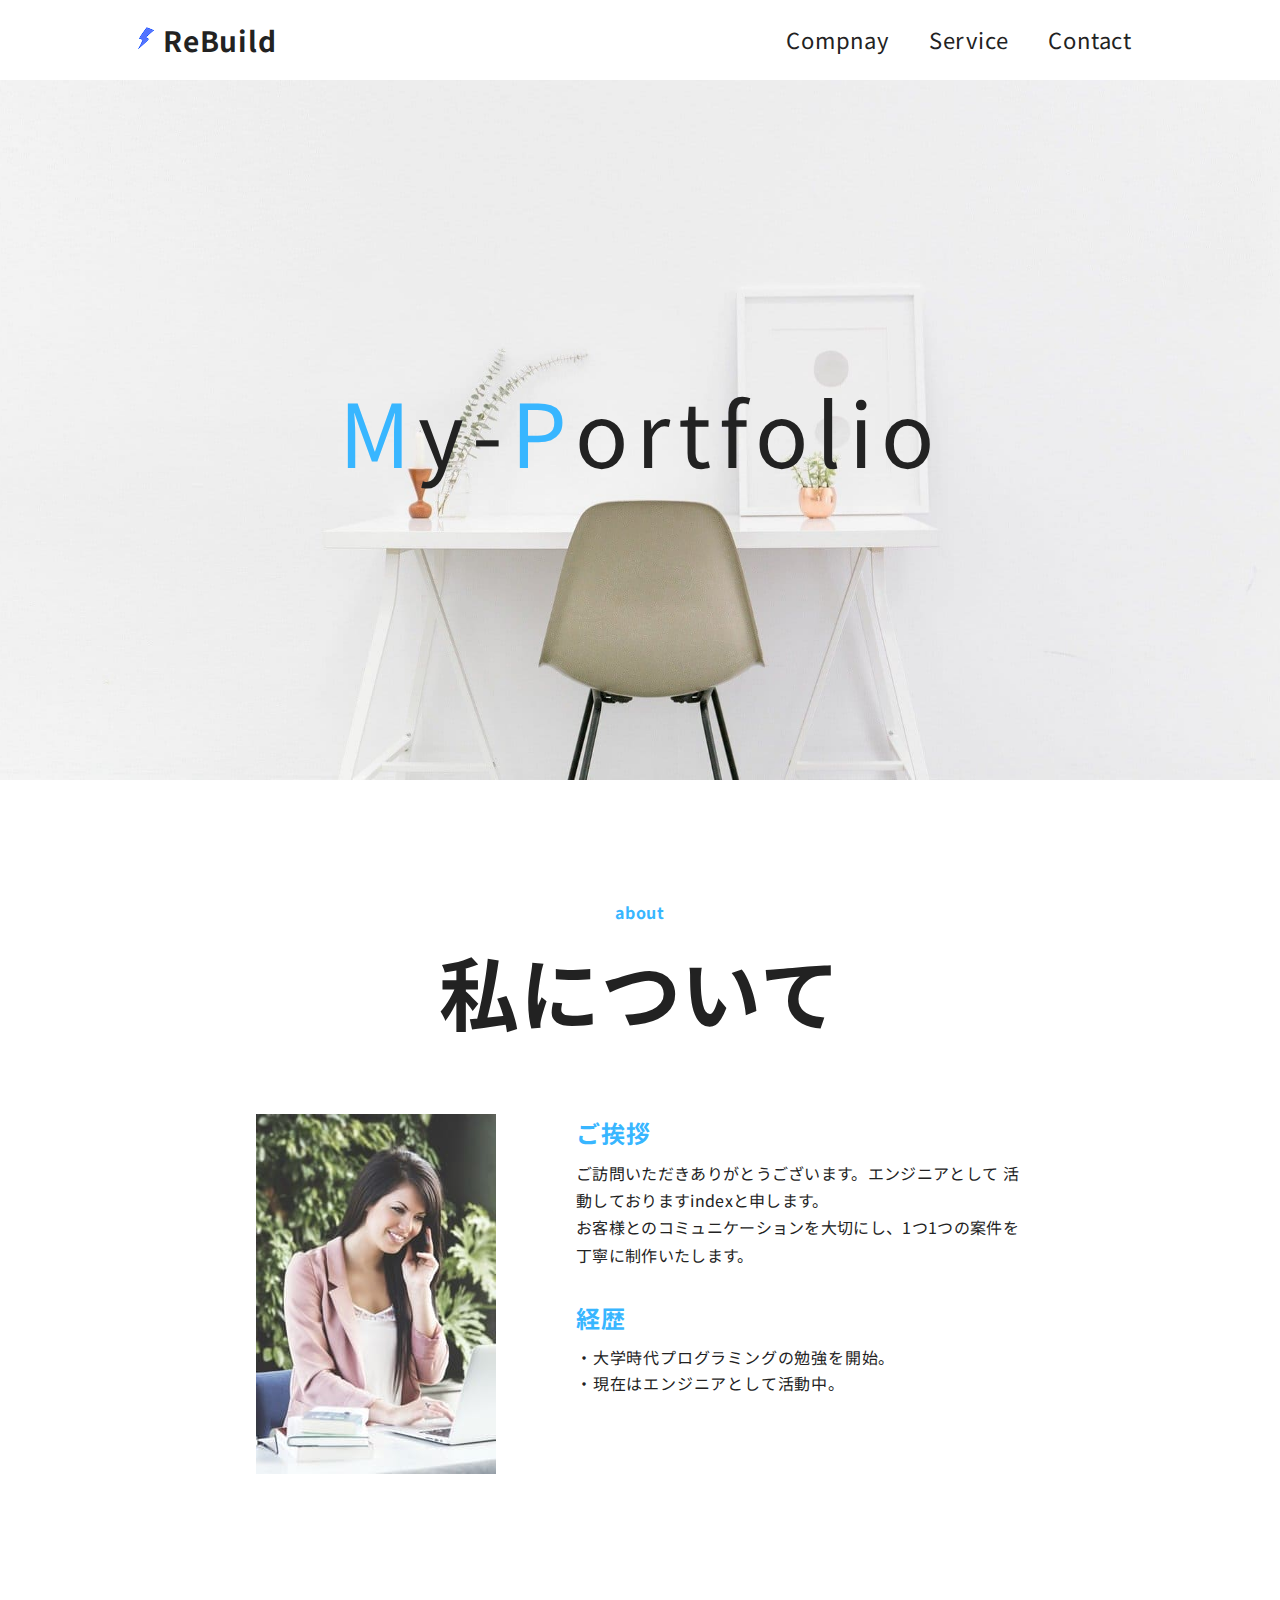
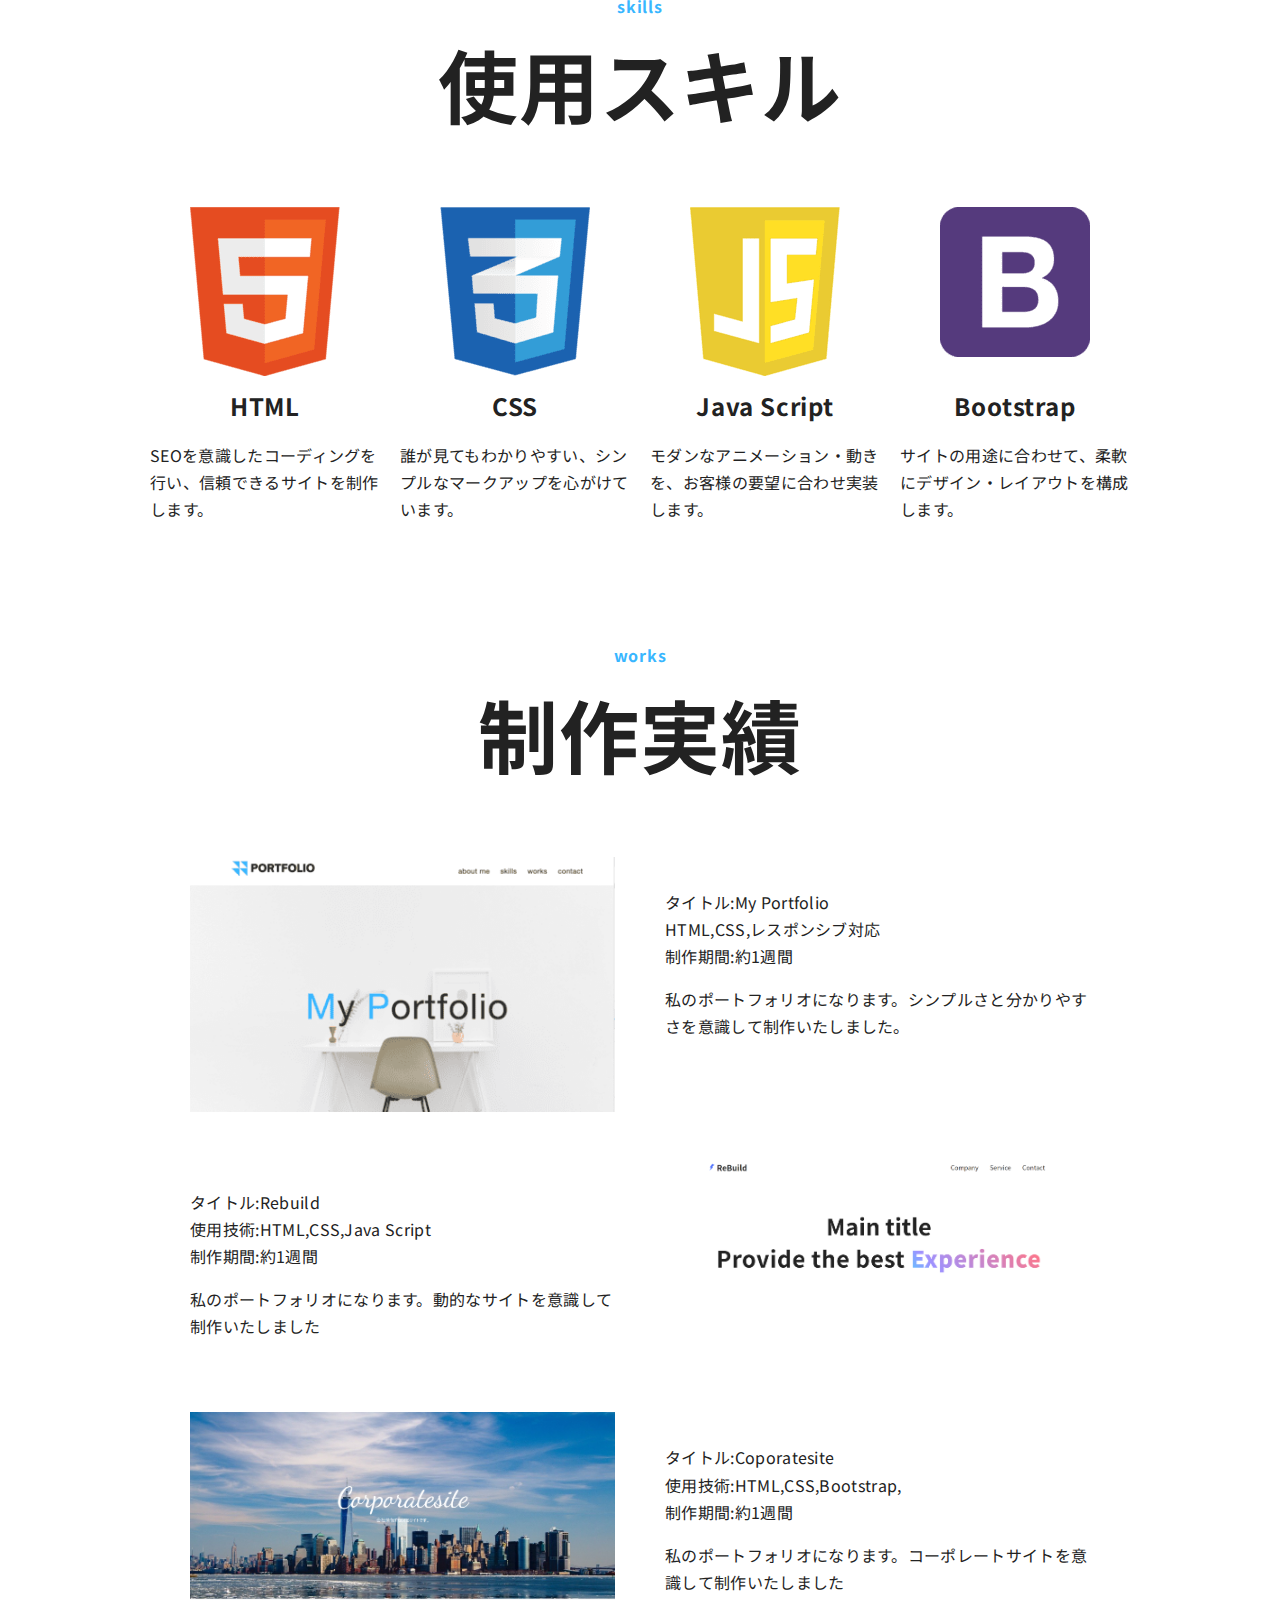
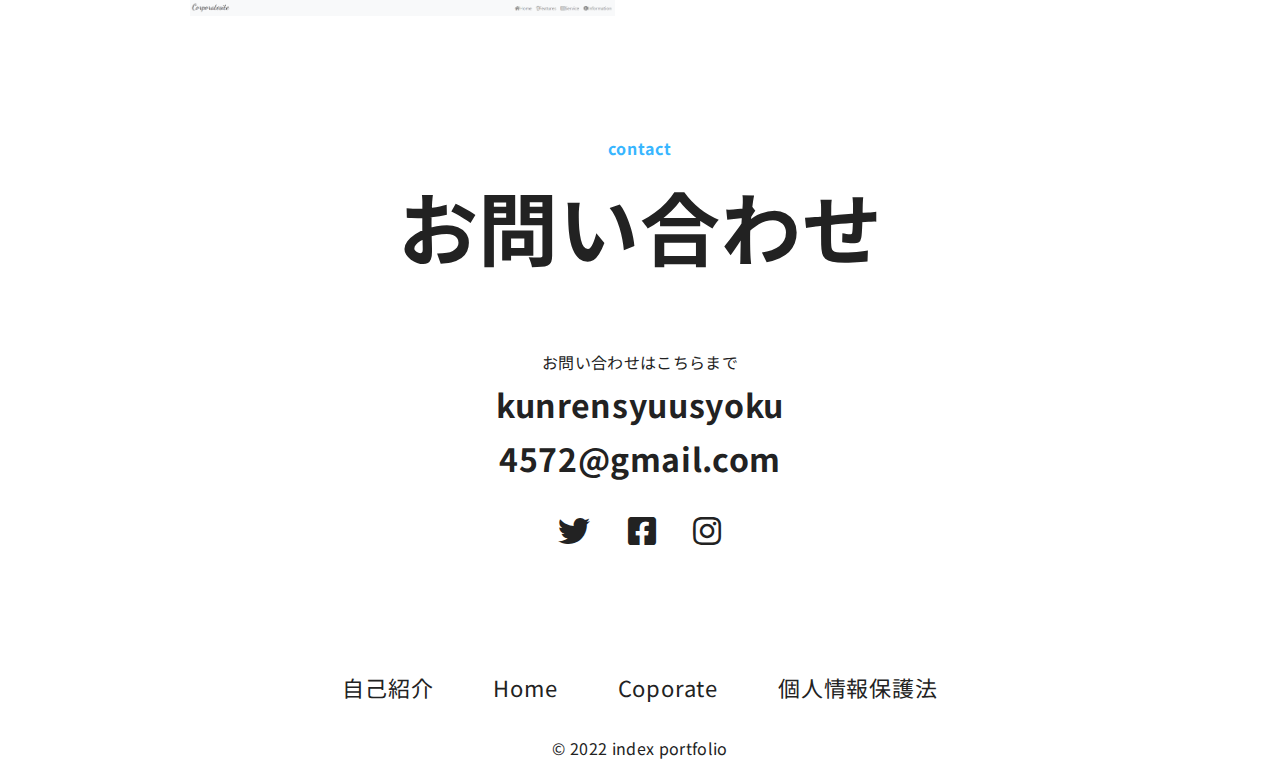
<file: pages/aboutme.html>
<!DOCTYPE html>
<html lang="ja">
<head>
    <meta charset="UTF-8">
    <meta http-equiv="X-UA-Compatible" content="IE=edge">
    <meta name="viewport" content="width=device-width, initial-scale=1.0">
    <title>My-Portfolio</title>
    <link rel="stylesheet" href="../css/reset.css">
    <link rel="stylesheet" href="../css/aboutme.css">
    <link rel="stylesheet" href="../css/top.css">
    <!-- fontawesome -->
    <link href="https://use.fontawesome.com/releases/v5.0.8/css/all.css" rel="stylesheet">
</head>
<body>
    <header>
        <div class="header-logo">
            <img class="header-img" src="../image/header-img.png" alt="header-img">
            <a href="../index.html">
                <h1 class="header-title">ReBuild</h1>
            </a>
        </div>
        <div class="header-nav pc-only">
            <nav>
                <ul>
                    <li><a href="./company.html">Compnay</a></li>
                    <li><a href="./service.html">Service</a></li>
                    <li><a href="service.html">Contact</a></li>
                </ul>
            </nav>
        </div>
        <div class="sp-menu sp-only">
            <div class="humburger-btn">
                <span></span>
                <span></span>
            </div>
            <nav class="humburger-menu">
                <ul>
                    <li><a href="./company.html">Compnay</a></li>
                    <li><a href="./service.html">Service</a></li>
                    <li><a href="./contact.html">Contact</a></li>
                </ul>
            </nav>
        </div>
    </header>

    <main class="main">

        <div class="firstview">
            <div class="firstview-message"><span class="blue">M</span>y-<span class="blue">P</span>ortfolio</div>
        </div>

        <section class="about" id="about">
            <h2 class="cmn-title">
                <span class="sub-title">about</span>
                <span class="main-title">私について</span>
            </h2>

            <div class="about-wrapper">
                <div class="about-image">
                    <img src="../image/aboutme.jpg" alt="私について">
                </div>
            

                <div class="about-text">
                  <div class="about-greeting">
                    <h3 class="about-subtitle">ご挨拶</h3>
                    <p class="greeting-desc">
                        ご訪問いただきありがとうございます。エンジニアとして
                        活動しておりますindexと申します。<br>
                        お客様とのコミュニケーションを大切にし、1つ1つの案件を丁寧に制作いたします。
                    </p>
                  </div>
                <div class="about-career">
                    <h3 class="about-subtitle">経歴</h3>
                    <ul class="career-list">
                        <li class="career-item">・大学時代プログラミングの勉強を開始。</li>
                        <li class="career-item">・現在はエンジニアとして活動中。</li>
                    </ul>   
                </div>
            </div>

        </section>

        <section class="skills" id="skills">
            <h2 class="cmn-title">
                <span class="sub-title">skills</span>
                <span class="main-title">使用スキル</span>
            </h2>
            <ul class="skill-list">
                <li class="skill-item">
                    <div class="skill-image">
                        <img src="../image/logo-html.png" alt="html">
                    </div>
                    <h3 class="skill-name">HTML</h3>
                    <p class="skill-desc">
                        SEOを意識したコーディングを行い、信頼できるサイトを制作します。
                    </p>
                </li>
                <li class="skill-item">
                    <div class="skill-image">
                        <img src="../image/logo-css.png" alt="css">
                    </div>
                    <h3 class="skill-name">CSS</h3>
                    <p class="skill-desc">
                        誰が見てもわかりやすい、シンプルなマークアップを心がけています。
                    </p>
                </li>
                <li class="skill-item">
                    <div class="skill-image">
                        <img src="../image/logo-javascript.png" alt="javascript">
                    </div>
                    <h3 class="skill-name">Java Script</h3>
                    <p class="skill-desc">
                        モダンなアニメーション・動きを、お客様の要望に合わせ実装します。
                    </p>
                </li>
                <li class="skill-item">
                    <div class="skill-image">
                        <img src="../image/logo-bootstrap.png" alt="bootstrap">
                    </div>
                    <h3 class="skill-name">Bootstrap</h3>
                    <p class="skill-desc">
                        サイトの用途に合わせて、柔軟にデザイン・レイアウトを構成します。

                    </p>
                </li>   
            </ul>
        </section>

        <section class="works" id="works">
            <h2 class="cmn-title">
                <span class="sub-title">works</span>
                <span class="main-title">制作実績</span>
            </h2>
            <ul class="work-list">
                <li class="work-item">
                    <div class="work-image">
                        <img src="../image/works-portfolio.png" alt="My-Portfolio">
                    </div>

                    <div class="work-text">
                        <p class="work-title">タイトル:My Portfolio</p>
                        <p class="work-skill">HTML,CSS,レスポンシブ対応</p>
                        <p class="work-time">制作期間:約1週間</p>
                        <p class="work-desc">私のポートフォリオになります。シンプルさと分かりやすさを意識して制作いたしました。</p>
                    </div>
                </li>
                <li class="work-item reverse">
                    <div class="work-image">
                        <img src="../image/portfolio.png" alt="portfolio">
                    </div>
                    <div class="work-text">
                        <p class="work-title">タイトル:Rebuild</p>
                        <p class="work-skill">使用技術:HTML,CSS,Java Script</p>
                        <p class="work-time">制作期間:約1週間</p>
                        <p class="work-desc">私のポートフォリオになります。動的なサイトを意識して制作いたしました</p>
                    </div>
                </li>
                <li class="work-item">
                    <div class="work-image">
                        <img src="../image/coporatesite.png" alt="coporatesite">
                    </div>
                    <div class="work-text">
                        <p class="work-title">タイトル:Coporatesite</p>
                        <p class="work-skill">使用技術:HTML,CSS,Bootstrap,</p>
                        <p class="work-time">制作期間:約1週間</p>
                        <p class="work-desc">私のポートフォリオになります。コーポレートサイトを意識して制作いたしました</p>
                    </div>
                </li>
            </ul>
        </section>
        
        <section class="contact" id="contact">
            <h2 class="cmn-title">
                <span class="sub-title">contact</span>
                <span class="main-title">お問い合わせ</span>
            </h2>
            <div class="contact-text">
                <p class="contact-message">お問い合わせはこちらまで</p>
                <p class="contact-mail">kunrensyuusyoku<br>
                4572@gmail.com</p>
            </div>
            <div class="icon-area">
                <a href="https://twitter.com/"><i class="fab fa-twitter"></i></a>
                <a href="https://ja-jp.facebook.com/"><i class="fab fa-facebook-square"></i></a>
                <a href="https://www.instagram.com/"><i class="fab fa-instagram"></i></a>
            </div>
          </section>

    </main>

    <footer>
        <ul>
            <li><a href="#">自己紹介</a></li>
            <li><a href="../index.html">Home</a></li>
            <li><a href="coporate.html">Coporate</a></li>
            <li><a href="./kozin.html">個人情報保護法</a></li>
        </ul>
        <p>&copy; 2022 index portfolio</p>
    </footer>

    <script src="https://ajax.googleapis.com/ajax/libs/jquery/3.6.0/jquery.min.js"></script>
    <script src="../js/jquery.inview.min.js"></script>
    <script src="../js/slick.min.js"></script>
    <script src="../js/main.js"></script>
    
</body>
</html>
</file>
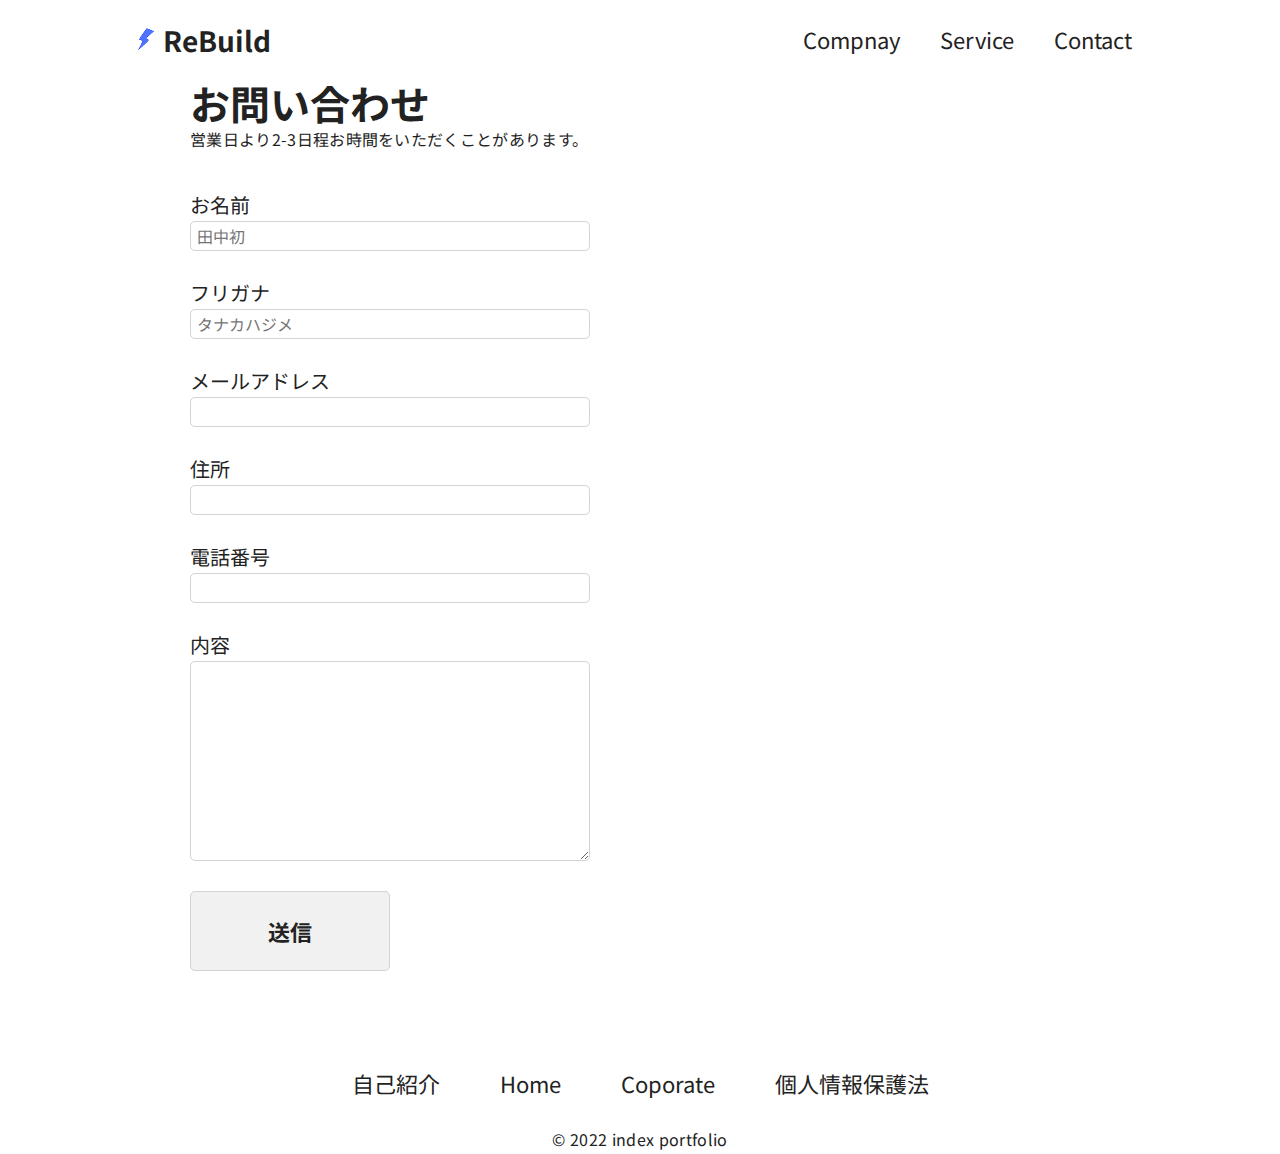
<file: pages/contact.html>
<!DOCTYPE html>
<html lang="ja">
<head>
    <meta charset="UTF-8">
    <meta http-equiv="X-UA-Compatible" content="IE=edge">
    <meta name="viewport" content="width=device-width, initial-scale=1.0">
    <link rel="stylesheet" href="../css/top.css">
    <link rel="stylesheet" href="../css/contact.css">
    <title>portfolio</title>
</head>
<body>
    <body>
    <div class="container">
        <header>
            <div class="header-logo">
                <img class="header-img" src="../image/header-img.png" alt="header-img">
                <a href="../index.html">
                    <h1 class="header-title">ReBuild</h1>
                </a>
            </div>
            <div class="header-nav pc-only">
                <nav>
                    <ul>
                        <li><a href="./company.html">Compnay</a></li>
                        <li><a href="./service.html">Service</a></li>
                        <li><a href="./contact.html">Contact</a></li>
                    </ul>
                </nav>
            </div>
            <div class="sp-menu sp-only">
                <div class="humburger-btn">
                    <span></span>
                    <span></span>
                </div>
                <nav class="humburger-menu">
                    <ul>
                        <li><a href="./company.html">Compnay</a></li>
                        <li><a href="./service.html">Service</a></li>
                        <li><a href="./contact.html">Contact</a></li>
                    </ul>
                </nav>
            </div>
        </header>
        <div class="contact">
            <h4>お問い合わせ</h4>
            <p>営業日より2-3日程お時間をいただくことがあります。</p>
            <form action="https://docs.google.com/forms/u/0/d/e/1FAIpQLSdy0XpbF9tQyQLFamlVLotnVobwWseGt8fL-Ku5jUvK_TORBA/formResponse">
                <label>お名前</label>
                <input type="text" name="entry.2005620554" placeholder="田中初">
                <label>フリガナ</label>
                <input type="text" name="entry.1097862253" placeholder="タナカハジメ">
                <label>メールアドレス</label>
                <input type="text" name="entry.1045781291">
                <label>住所</label>
                <input type="text" name="entry.1065046570">
                <label>電話番号</label>
                <input type="text" name="entry.1166974658">
                <label>内容</label>
                <textarea name="entry.839337160" id="" cols="30" rows="10"></textarea>
                <input class="submit" type="submit" value="送信">
            </form>
        </div>
        <footer>
            <ul>
                <li><a href="./aboutme.html">自己紹介</a></li>
                <li><a href="../index.html">Home</a></li>
                <li><a href="coporate.html">Coporate</a></li>
                <li><a href="./kozin.html">個人情報保護法</a></li>
            </ul>
            <p>&copy; 2022 index portfolio</p>
        </footer>
    </div>

    <script src="https://ajax.googleapis.com/ajax/libs/jquery/3.6.0/jquery.min.js"></script>
    <script src="../js/jquery.inview.min.js"></script>
    <script src="../js/slick.min.js"></script>
    <script src="../js/main.js"></script>
</body>
</html>
</file>
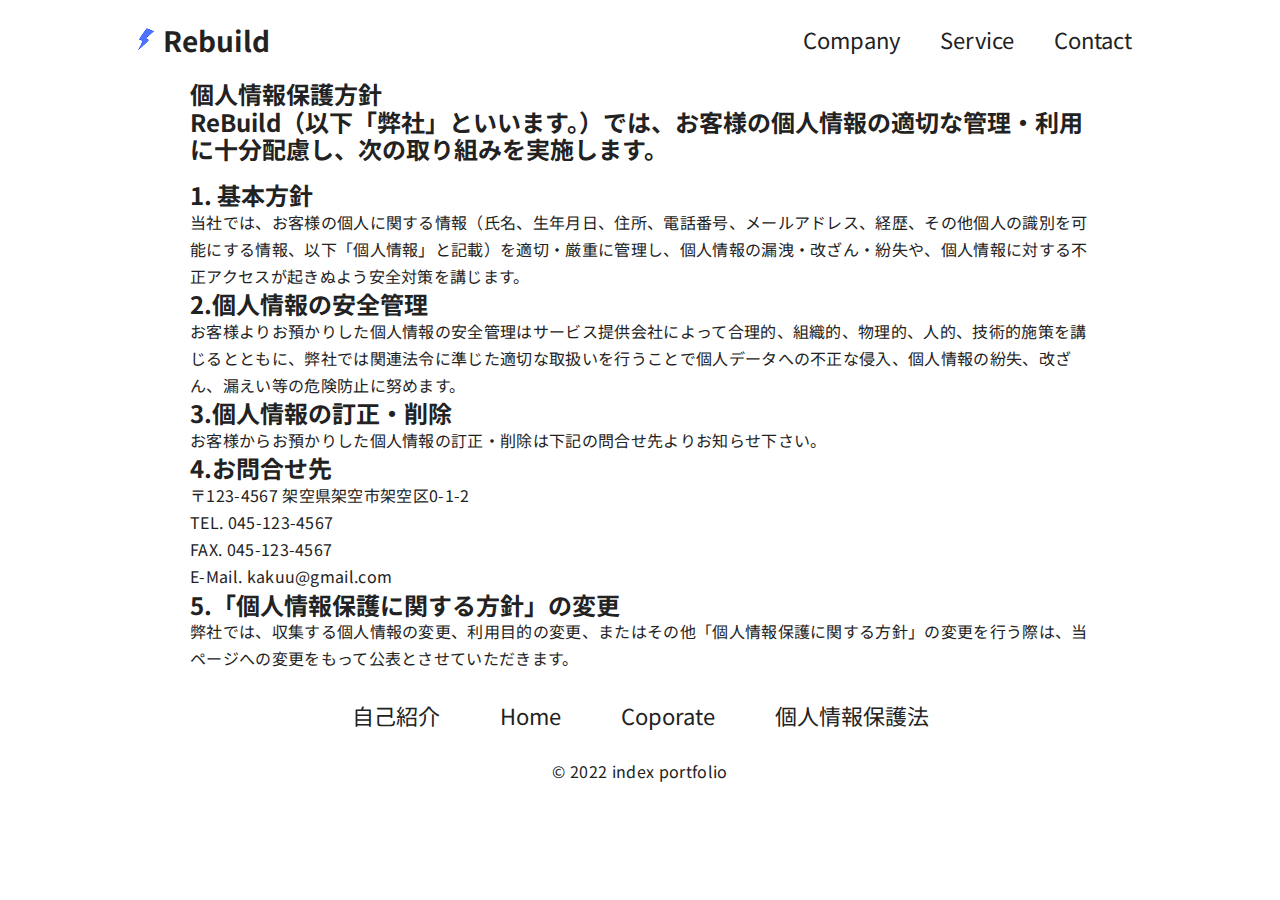
<file: pages/kozin.html>
<!DOCTYPE html>
<html lang="ja">
<head>
    <meta charset="UTF-8">
    <meta http-equiv="X-UA-Compatible" content="IE=edge">
    <meta name="viewport" content="width=device-width, initial-scale=1.0">
    <link rel="stylesheet" href="../css/top.css">
    <link rel="stylesheet" href="../css/kozin.css">
    <title>Servicey</title>
</head>
  <body>
    <div class="container">
        <header>
            <div class="header-logo">
                <img class="header-img" src="../image/header-img.png" alt="header-img">
                <a href="../index.html">
                    <h1 class="header-title">Rebuild</h1>
                </a>
            </div>
            <div class="header-nav pc-only">
                <nav>
                    <ul>
                        <li><a href="./company.html">Company</a></li>
                        <li><a href="./service.html">Service</a></li>
                        <li><a href="./contact.html">Contact</a></li>
                    </ul>
                </nav>
            </div>
            <div class="sp-menu sp-only">
                <div class="humburger-btn">
                    <span></span>
                    <span></span>
                </div>
                <nav class="humburger-menu">
                    <ul>
                        <li><a href="./company.html">Company</a></li>
                        <li><a href="./service.html">Service</a></li>
                        <li><a href="./contact.html">Contact</a></li>
                    </ul>
                </nav>
            </div>
        </header>
        <div class="kozin">
            <div>
                <h2>個人情報保護方針</h2>
                
                <h2>ReBuild（以下「弊社」といいます。）では、お客様の個人情報の適切な管理・利用に十分配慮し、次の取り組みを実施します。</h2><br>
                <h2>1. 基本方針</h2>
                <p>当社では、お客様の個人に関する情報（氏名、生年月日、住所、電話番号、メールアドレス、経歴、その他個人の識別を可能にする情報、以下「個人情報」と記載）を適切・厳重に管理し、個人情報の漏洩・改ざん・紛失や、個人情報に対する不正アクセスが起きぬよう安全対策を講じます。</p>
                
                
                <h2>2.個人情報の安全管理</h2>
                <p>お客様よりお預かりした個人情報の安全管理はサービス提供会社によって合理的、組織的、物理的、人的、技術的施策を講じるとともに、弊社では関連法令に準じた適切な取扱いを行うことで個人データへの不正な侵入、個人情報の紛失、改ざん、漏えい等の危険防止に努めます。</p>
                
                <h2>3.個人情報の訂正・削除</h2>
                <p>お客様からお預かりした個人情報の訂正・削除は下記の問合せ先よりお知らせ下さい。</p>
                
                <h2>4.お問合せ先</h2>
                <p>〒123-4567 架空県架空市架空区0-1-2<br>
                 TEL. 045-123-4567<br>
                 FAX. 045-123-4567<br>
                 E-Mail. kakuu@gmail.com</p>
                
                <h2>5.「個人情報保護に関する方針」の変更</h2>
                <p>弊社では、収集する個人情報の変更、利用目的の変更、またはその他「個人情報保護に関する方針」の変更を行う際は、当ページへの変更をもって公表とさせていただきます。</p>
        </div>
        <footer>
            <ul>
                <li><a href="./aboutme.html">自己紹介</a></li>
                <li><a href="../index.html">Home</a></li>
                <li><a href="coporate.html">Coporate</a></li>
                <li><a href="./kozin.html">個人情報保護法</a></li>
            </ul>
            <p>&copy; 2022 index portfolio</p>
        </footer>
    </div> 
    <script src="https://ajax.googleapis.com/ajax/libs/jquery/3.6.0/jquery.min.js"></script>
    <script src="../js/jquery.inview.min.js"></script>
    <script src="../js/slick.min.js"></script>
    <script src="../js/main.js"></script>
  </body>
</html>
</file>
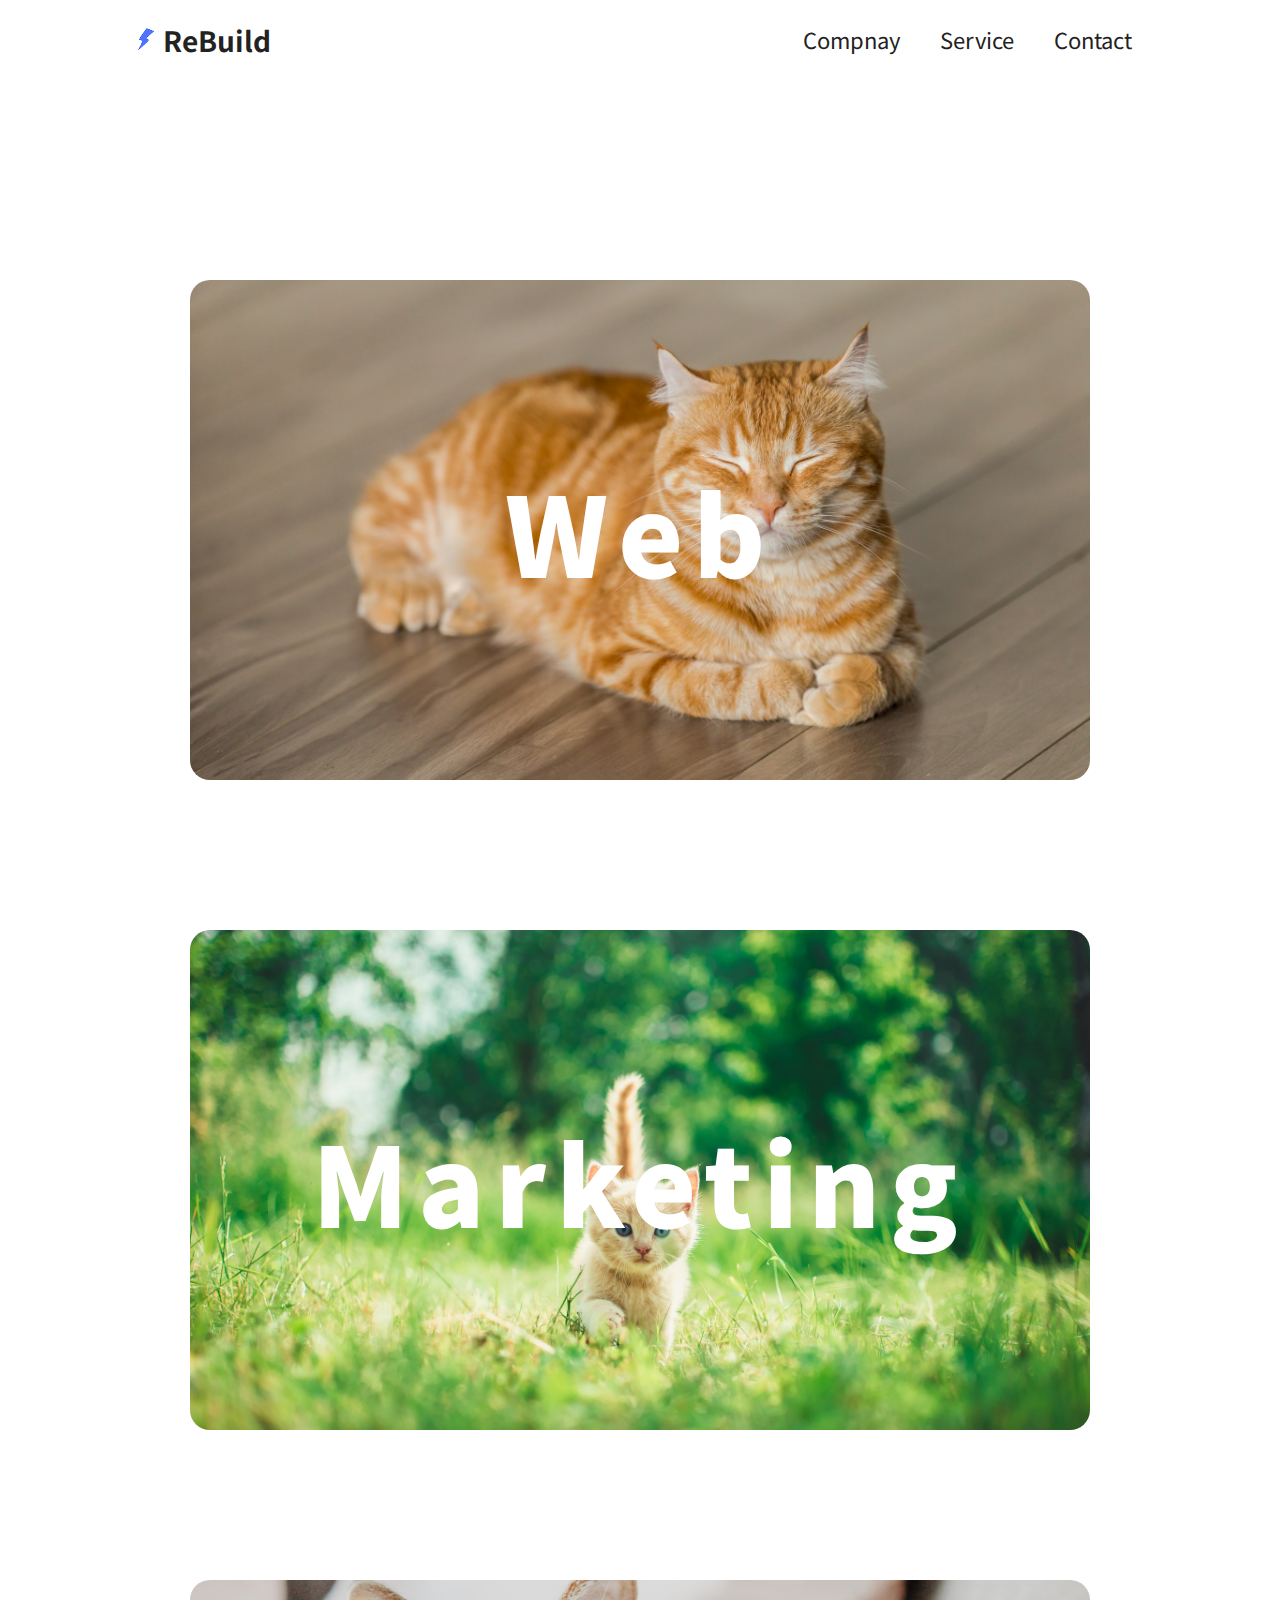
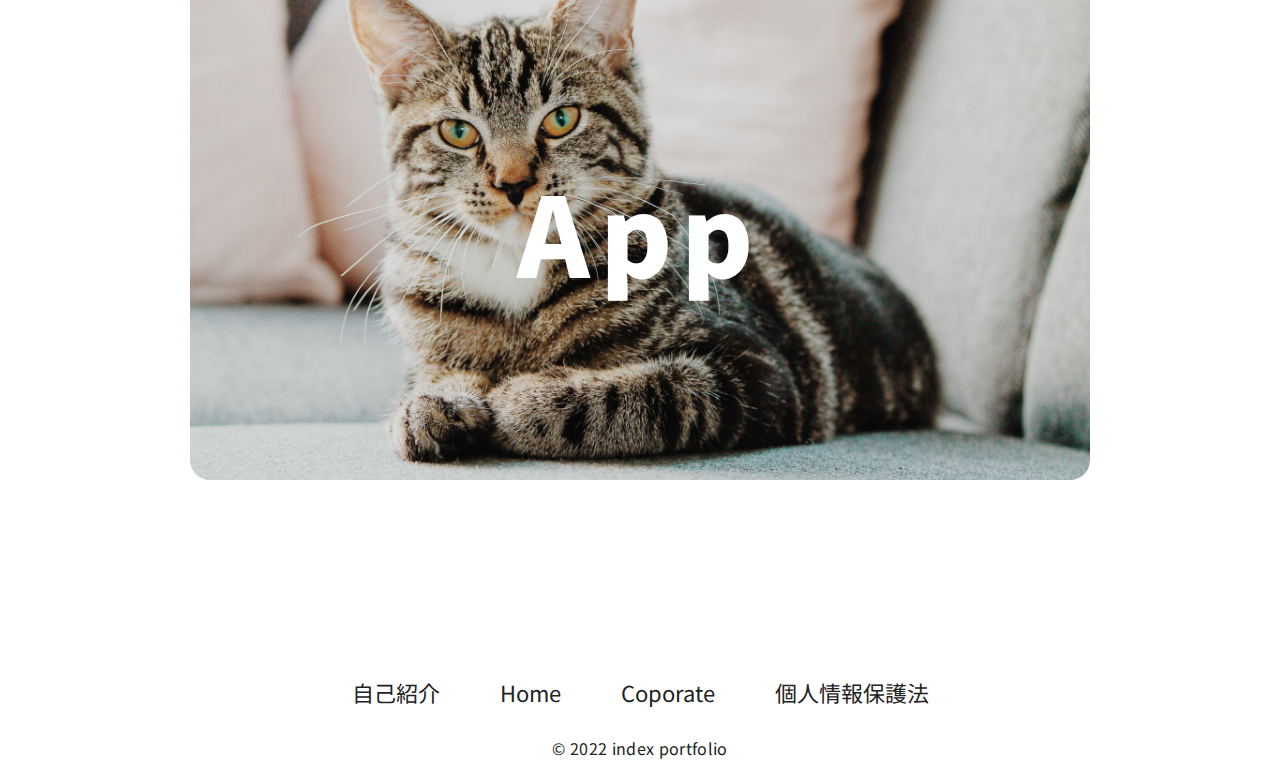
<file: pages/service.html>
<!DOCTYPE html>
<html lang="ja">
<head>
    <meta charset="UTF-8">
    <meta http-equiv="X-UA-Compatible" content="IE=edge">
    <meta name="viewport" content="width=device-width, initial-scale=1.0">
    <link rel="stylesheet" href="../css/top.css">
    <link rel="stylesheet" href="../css/service.css">
    <title>portfolio</title>
</head>
<body>
    <body>
    <div class="container">
        <header>
            <div class="header-logo">
                <img class="header-img" src="../image/header-img.png" alt="header-img">
                <a href="../index.html">
                    <h1 class="header-title">ReBuild</h1>
                </a>
            </div>
            <div class="header-nav pc-only">
                <nav>
                    <ul>
                        <li><a href="./company.html">Compnay</a></li>
                        <li><a href="./service.html">Service</a></li>
                        <li><a href="./contact.html">Contact</a></li>
                    </ul>
                </nav>
            </div>
            <div class="sp-menu sp-only">
                <div class="humburger-btn">
                    <span></span>
                    <span></span>
                </div>
                <nav class="humburger-menu">
                    <ul>
                        <li><a href="./company.html">Compnay</a></li>
                        <li><a href="./service.html">Service</a></li>
                        <li><a href="./contact.html">Contact</a></li>
                    </ul>
                </nav>
            </div>
        </header>
        <div class="service-wrapper">
            <div class="service-introduction">
                <li class="service-list web"><a href="#">Web</a></li>
                <li class="service-list marketing"><a href="#">Marketing</a></li>
                <li class="service-list app"><a href="#">App</a></li>
            </div>
        </div>
        <footer>
            <ul>
                <li><a href="./aboutme.html">自己紹介</a></li>
                <li><a href="../index.html">Home</a></li>
                <li><a href="coporate.html">Coporate</a></li>
                <li><a href="./kozin.html">個人情報保護法</a></li>
            </ul>
            <p>&copy; 2022 index portfolio</p>
        </footer>
    </div>

    <script src="https://ajax.googleapis.com/ajax/libs/jquery/3.6.0/jquery.min.js"></script>
    <script src="../js/jquery.inview.min.js"></script>
    <script src="../js/slick.min.js"></script>
    <script src="../js/main.js"></script>
</body>
</html>
</file>
<file: css/aboutme.css>
html {
    font-size: 14px;
}

@media screen and (min-width: 768px) {
    html {
        font-size: 16px;
    }
}


a {
    color: #333;
    text-decoration: none;
}

.cmn-title {
    text-align: center;
    font-weight: bold;
}

.sub-title {
    display: block;
    color: #38B6FF;
}

.main-title {
    display: block;
    font-size: 2rem;
}

.header {
    max-width: 1024px;
    margin: 0 auto;
    padding: 20px 16px;
}

.header-title {
    font-weight: bold;
}

/* .header-logo {

} */

.header-list {
    display: flex;
    justify-content: space-between;
    margin-top: 1.5rem;
}

.header-item {
    /* 1rem = 16px */
    font-size: 1.2rem;
}

@media screen and (min-width: 768px) {
    .header {
        display: flex;
        justify-content: space-between;
        align-items: center;
        height: 80px;
        padding: 0;
    }
    .header-list {
        margin-top: 0;
    }
    .header-item {
        margin-left: 2.5rem;
    }
}

/* firstview */
.firstview {
    background-image: url(../image/hero.jpg);
    height: 700px;
    background-size: cover;
    background-position: center;
}

.firstview-message {
    display: flex;
    justify-content: center;
    align-items: center;
    font-size: 3rem;
    height: 100%;
    letter-spacing: 0.3rem;
}

.firstview-message .blue {
    color: #38B6FF;
}

@media screen and (min-width: 768px) {
    .firstview-message {
        font-size: 5.5rem;
        letter-spacing: 0.5rem;
    }
}

/* about */
.about {
    max-width: 800px;
    margin: 120px auto 0;
    padding: 0 16px;
}

.about-wrapper {
    margin-top: 60px;
}

.about-image {
    text-align: center;
}

.about-text {
    margin-top: 40px;
}

/* .about-greeting {

} */

.about-subtitle {
    font-size: 1.5rem;
    color: #38B6FF;
    margin-bottom: 0.5rem;
    font-weight: bold; 
}

/* .greeting-desc {

} */

.about-career {
    margin-top: 30px;
}

/* .about-subtitle {

} */

/* .career-list {

} */

/* .career-item {

} */

@media screen and (min-width: 768px) {
    .about-wrapper {
        display: flex;
    }

    .about-text {
        margin-top: 0;
        margin-left: 80px;
    }
}


/* skills */
.skills {
   max-width: 1024px;
   margin: 120px auto 0;
   padding: 0 16px;
}

.skill-list {
    margin-top: 60px;
    display: flex;
    justify-content: center;
    flex-wrap: wrap;
    gap: 40px 20px;
}

/* .skill-item {
    
} */

.skill-image {
    height: 180px;
    text-align: center;
}

.skill-name {
    font-size: 1.5rem;
    font-weight: bold;
    text-align: center;
}

.skill-desc {
    margin-top: 1rem;
}

@media screen and (min-width: 768px) {
    .skill-list {
        max-width: 500px;
        margin: 60px auto 0;
    }
    .skill-item {
        width: 230px;
    }
}

@media screen and (min-width: 1024px) {
    .skill-list {
        max-width: 100%;
    }
}

/* works */
.works {
  max-width: 900px;
  margin: 120px auto 0;  
}

.work-list {
    margin-top: 60px;
}

.work-item {
    margin-top: 45px;
}

.work-item.reverse {
    flex-direction: row-reverse;
}

/* .work-image {

} */

.work-image img {
    width: 100%;
}

.work-text {
    margin-top: 2rem;
}

/* .work-title {
    
} */

/* .work-skill {

} */

/* .work-time {

} */

.work-desc {
    margin-top: 1rem;
}

@media screen and (min-width: 768px) {
    .work-item {
        display: flex;
        gap: 0 50px;
    }
    .work-image {
        width: 50%;
    }
    .work-text {
        width: 50%;
        padding: 0;
    }
    
}

/* contact */
.contact {
    margin: 120px 0;
    text-align: center;
}

.contact-text {
    margin-top: 60px;
} 

/* .contact-message {

} */

.contact-mail {
    font-size: 2rem;
    font-weight: bold;
}

.icon-area {
    margin-top: 30px;
}

.icon-area .fab {
    font-size: 2rem;
    margin: 0 1rem;
}

.footer {
    background-color: #ddd;
    padding: 30px 16px 10px;
}

.footer-list {
    display: flex;
    justify-content: space-between;
    max-width: 400px;
    margin: 0 auto;
}

.footer-item {
    font-size: 1.2rem;
}

.copyright {
    margin-top: 2rem;
    text-align: center;
}
</file>
<file: css/top.css>
@charset "UTF-8";
@import url(../css/riset.css);
@import url(../css/slick-theme.css);
@import url(../css/slick.css);
@import url("https://fonts.googleapis.com/css2?family=Noto+Sans+JP:wght@400;700;900&display=swap");
body {
  font-family: 'Noto Sans JP', sans-serif;
  color: #222;
}

a {
  text-decoration: none;
  color: #222;
}

a:hover {
  color: #0066CC;
}

p {
  font-size: 16px;
  line-height: 1.7;
  letter-spacing: 0.02em;
}

h3 {
  font-size: 5rem;
  font-weight: bold;
}

h4 {
  font-size: 2.8rem;
  font-weight: bold;
}

html {
  scroll-behavior: smooth;
}

.button {
  position: fixed;
  right: 0;
  bottom: 0;
  font-size: 30px;
  color: #fff;
  /* background: #000; */
  padding: 10px;
  cursor: pointer;
  -webkit-transition: 3s;
  transition: 3s;
  /*デフォルトで非表示にする*/
  opacity: 0;
  visibility: hidden;
}

.container {
  width: 100%;
  margin: 0 auto;
}

header {
  width: 80%;
  height: 80px;
  margin: 0 auto;
  display: -webkit-box;
  display: -ms-flexbox;
  display: flex;
  -webkit-box-align: center;
      -ms-flex-align: center;
          align-items: center;
  -webkit-box-pack: justify;
      -ms-flex-pack: justify;
          justify-content: space-between;
}

.header-logo {
  display: -webkit-box;
  display: -ms-flexbox;
  display: flex;
  -webkit-box-align: center;
      -ms-flex-align: center;
          align-items: center;
}

.header-title {
  font-size: 28px;
  color: #222;
}

.header-nav ul {
  display: -webkit-box;
  display: -ms-flexbox;
  display: flex;
}

.header-nav ul li {
  list-style: none;
  margin: 0 20px;
}

.header-nav ul li a {
  font-size: 22px;
}

#main {
  margin: 120px 0 400px;
}

.main-title {
  font-size: 80px;
  font-weight: 700;
  text-align: center;
}

.text-gradient {
  display: inline-block;
  font-weight: 900;
  background: -webkit-linear-gradient(45deg, #54d0ff, #9f92ff 20%, #ff7689 90%);
  -webkit-background-clip: text;
  -webkit-text-fill-color: transparent;
  color: blue;
}

.company-detail {
  background-image: url(../image/company1.png);
  background-size: cover;
  background-position: center;
  width: 100%;
  height: 800px;
}

.skill-text {
  color: #fff;
  font-size: 2.5rem;
  text-align: center;
  position: relative;
  top: 30%;
  opacity: 0;
  -webkit-transition: 3s;
  transition: 3s;
}

.skill-text h3 {
  margin-bottom: 10px;
}

.skill-text p {
  font-size: 1.9rem;
}

.skill-text.fadeIn {
  opacity: 1;
}

.service-item {
  display: -webkit-box;
  display: -ms-flexbox;
  display: flex;
  -ms-flex-wrap: wrap;
      flex-wrap: wrap;
  -webkit-box-pack: center;
      -ms-flex-pack: center;
          justify-content: center;
  margin: 250px 0;
  opacity: 0;
  -webkit-transition: 3s;
  transition: 3s;
}

.service-item:nth-child(even) {
  -webkit-box-orient: horizontal;
  -webkit-box-direction: reverse;
      -ms-flex-direction: row-reverse;
          flex-direction: row-reverse;
}

.service-item.fadeIn {
  opacity: 1;
}

.sec-margin {
  margin: 200px 0;
}

.image {
  width: 500px;
  height: 350px;
  -o-object-fit: cover;
     object-fit: cover;
  border-radius: 10px;
  margin: 0 60px;
}

.service-text {
  width: 27%;
}

.service-text a {
  margin: 10px 0;
  font-size: 18px;
}

.past-work h3 {
  margin-bottom: 20px;
  text-align: center;
}

.slider1,
.slider2 {
  margin: 80px 0;
}

.slider1 img,
.slider2 img {
  width: 270px;
  height: 320px;
  -o-object-fit: cover;
     object-fit: cover;
  display: inline-block;
  border-radius: 20px;
}

footer {
  text-align: center;
}

footer ul {
  display: -webkit-box;
  display: -ms-flexbox;
  display: flex;
  -webkit-box-pack: center;
      -ms-flex-pack: center;
          justify-content: center;
  margin: 30px 0;
}

footer ul li {
  list-style: none;
  margin: 0 30px;
}

footer ul li a {
  font-size: 22px;
}

.sp-only {
  display: none;
}

@media (max-width: 1024px) {
  header {
    width: 90%;
  }
  .slider1 img,
  .slider2 img {
    width: 185px;
    height: 185px;
  }
}

@media (max-width: 599px) {
  .pc-only {
    display: none;
  }
  .sp-only {
    display: block;
  }
  .skill-text h3,
  .past-work h3 {
    font-size: 45px;
  }
  .service-text h4 {
    font-size: 30px;
  }
  header {
    width: 93%;
    height: 60px;
    position: fixed;
    top: 0;
    right: 0;
    left: 0;
    z-index: 1;
  }
  header .header-title {
    font-size: 22px;
  }
  .humburger-btn {
    /*ボタン内側の基点となるためrelativeを指定。
    追従するナビゲーションの場合はfixed＋top、
    rightといった位置をセットで指定*/
    position: relative;
    width: 50px;
    height: 50px;
    cursor: pointer;
    background: #fff;
  }
  /*ボタン内側*/
  .humburger-btn span {
    display: inline-block;
    -webkit-transition: all .4s;
    transition: all .4s;
    /*アニメーションの設定*/
    position: absolute;
    left: 13px;
    height: 2px;
    background-color: #666;
  }
  .humburger-btn span:nth-of-type(1) {
    top: 22px;
    width: 50%;
  }
  .humburger-btn span:nth-of-type(2) {
    top: 29px;
    width: 50%;
  }
  /*activeクラスが付与されると線が回転して×に*/
  .humburger-btn.active span:nth-of-type(1) {
    top: 20px;
    left: 16px;
    -webkit-transform: translateY(6px) rotate(-45deg);
            transform: translateY(6px) rotate(-45deg);
    width: 35%;
  }
  .humburger-btn.active span:nth-of-type(2) {
    top: 32px;
    left: 16px;
    -webkit-transform: translateY(-6px) rotate(45deg);
            transform: translateY(-6px) rotate(45deg);
    width: 35%;
  }
  .humburger-menu {
    position: fixed;
    top: 0;
    right: 0;
    width: 100%;
    height: 100%;
    background-color: #fff;
    text-align: center;
    display: none;
    z-index: -1;
  }
  .humburger-menu li {
    margin: 120px 0;
  }
  .humburger-menu a {
    font-size: 40px;
    font-weight: 700;
  }
  .humburger-menu a:hover {
    cursor: pointer;
  }
  .humburger-menu.show {
    display: block;
  }
  main {
    margin: 150px 0 400px;
  }
  main .main-title {
    font-size: 2.8rem;
  }
  .skill-text {
    top: 37%;
  }
  .skill-text p {
    font-size: 18px;
  }
  .service-text {
    width: 100%;
  }
  .service-img {
    width: 73%;
    margin-bottom: 15px;
  }
  .image {
    width: 100%;
    display: block;
    margin: 0 auto;
  }
  .service-text {
    padding: 0 50px;
  }
  h4 {
    margin-bottom: 10px;
  }
  .slider1,
  .slider2 {
    margin: 25px 0;
  }
  .slider1 img,
  .slider2 img {
    width: 120px;
    height: 120px;
    display: block;
    margin: 0 10px;
  }
  footer ul {
    margin: 30px 0;
  }
  footer ul li {
    margin: 0 10px;
  }
  footer ul li a {
    font-size: 12px;
  }
}
/*# sourceMappingURL=top.css.map */
</file>
<file: css/contact.css>
@import url(../css/riset.css);
@import url(../css/slick-theme.css);
@import url(../css/slick.css);
@import url("https://fonts.googleapis.com/css2?family=Noto+Sans+JP:wght@400;700;900&display=swap");
body {
  font-family: 'Noto Sans JP', sans-serif;
  color: #222;
}

a {
  text-decoration: none;
  color: #222;
}

a:hover {
  color: #0066CC;
}

p {
  font-size: 16px;
  line-height: 1.7;
  letter-spacing: 0.02em;
}

h3 {
  font-size: 5rem;
  font-weight: bold;
}

h4 {
  font-size: 2.8rem;
  font-weight: bold;
}

.contact {
  max-width: 900px;
  margin: 0 auto;
}

.contact h4 {
  font-size: 40px;
}

.contact form {
  display: -webkit-box;
  display: -ms-flexbox;
  display: flex;
  -webkit-box-orient: vertical;
  -webkit-box-direction: normal;
      -ms-flex-direction: column;
          flex-direction: column;
  -webkit-box-pack: center;
      -ms-flex-pack: center;
          justify-content: center;
  margin: 10px 0 100px;
}

.contact form label {
  font-size: 20px;
  margin: 30px 0 5px;
}

.contact form input {
  width: 400px;
  height: 30px;
  border: 1px solid lightgray;
  border-radius: 5px;
  padding: 6px;
  font-size: 16px;
}

.contact form textarea {
  width: 400px;
  height: 200px;
  padding: 10px;
  border-radius: 5px;
  border: 1px solid lightgray;
  font-size: 16px;
}

.contact form .submit {
  background-color: #F1F1F1;
  width: 200px;
  height: 80px;
  margin-top: 30px;
  font-weight: 700;
  font-size: 22px;
  text-align: center;
}

@media (max-width: 599px) {
  .contact {
    width: 100%;
    padding: 0 15px;
    margin-top: 80px;
  }
  .contact h4 {
    font-size: 26px;
  }
  .contact form label {
    font-size: 16px;
  }
  .contact form input,
  .contact form textarea {
    width: 100%;
  }
  .contact form .submit {
    font-size: 16px;
  }
}
/*# sourceMappingURL=contact.css.map */
</file>
<file: css/kozin.css>
@import url(../css/riset.css);
@import url(../css/slick-theme.css);
@import url(../css/slick.css);
@import url("https://fonts.googleapis.com/css2?family=Noto+Sans+JP:wght@400;700;900&display=swap");
body {
  font-family: 'Noto Sans JP', sans-serif;
  color: #222;
}

a {
  text-decoration: none;
  color: #222;
}

a:hover {
  color: #0066CC;
}

p {
  font-size: 16px;
  line-height: 1.7;
  letter-spacing: 0.02em;
}

h3 {
  font-size: 5rem;
  font-weight: bold;
}

h4 {
  font-size: 2.8rem;
  font-weight: bold;
}

.kozin {
  max-width: 900px;
  margin: 0 auto;
}

/*  sp  */
@media (max-width: 599px) {
  .kozin {
    width: 100%;
    padding: 0 15px;
    margin-top: 80px;
  }
}
/*# sourceMappingURL=kozin.css.map */
</file>
<file: css/service.css>
@import url(../css/riset.css);
@import url(../css/slick-theme.css);
@import url(../css/slick.css);
@import url("https://fonts.googleapis.com/css2?family=Noto+Sans+JP:wght@400;700;900&display=swap");
body {
  font-family: 'Noto Sans JP', sans-serif;
  color: #222;
}

a {
  text-decoration: none;
  color: #222;
}

a:hover {
  color: #0066CC;
}

p {
  font-size: 16px;
  line-height: 1.7;
  letter-spacing: 0.02em;
}

h3 {
  font-size: 5rem;
  font-weight: bold;
}

h4 {
  font-size: 2.8rem;
  font-weight: bold;
}

.service-wrapper {
  max-width: 900px;
  margin: 0 auto;
}

.service-introduction {
  margin: 200px 0;
}

.service-introduction .service-list {
  width: 100%;
  height: 500px;
  list-style: none;
  margin: 150px auto;
  border-radius: 20px;
  background-position: center;
  background-size: cover;
}

.service-introduction .service-list a {
  color: #fff;
  font-size: 110px;
  font-weight: 900;
  text-align: center;
  display: block;
  position: relative;
  top: 50%;
  left: 50%;
  -webkit-transform: translate(-50%, -50%);
          transform: translate(-50%, -50%);
  letter-spacing: 0.09em;
}

.web {
  background-image: url(../image/web2.jpg);
}

.marketing {
  background-image: url(../image/marketing2.jpg);
}

.app {
  background-image: url(../image/app2.jpg);
}

@media (max-width: 1024px) {
  .service-introduction .service-list {
    width: 83%;
    height: 370px;
  }
  .service-introduction .service-list a {
    font-size: 90px;
  }
}

@media (max-width: 599px) {
  .service-introduction {
    margin: 100px 0;
  }
  .service-introduction .service-list {
    width: 80%;
    height: 210px;
    margin: 50px auto;
  }
  .service-introduction .service-list a {
    font-size: 2.5rem;
    letter-spacing: 0.07em;
  }
}
/*# sourceMappingURL=service.css.map */
</file>
